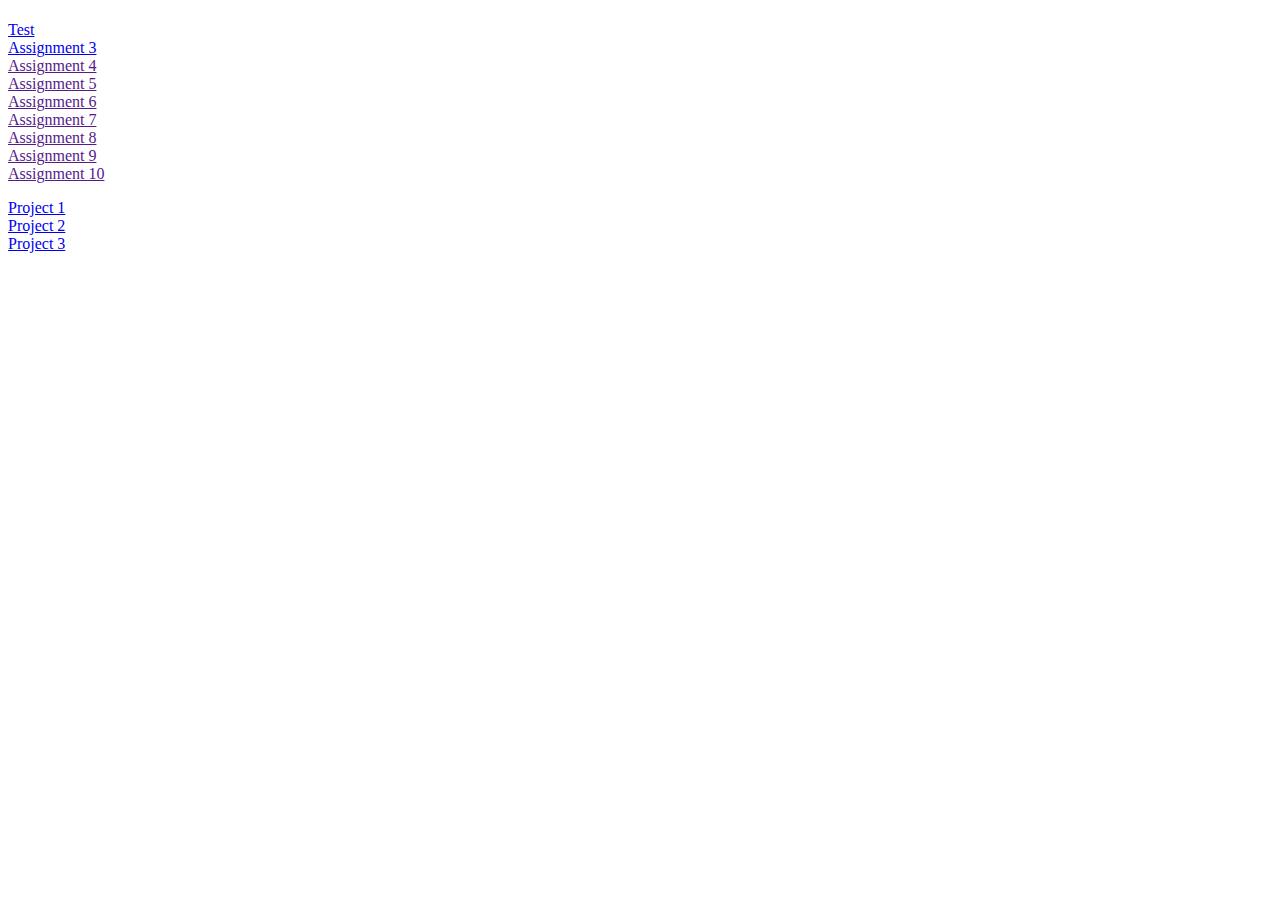
<file: index.html>
<!DOCTYPE html>
<html>
  <head>
    <title>My Web-Dev-HW Index</title>
  </head>

  <body>
    <!-- All of your body content goes between these two <body> tags. -->
    <h1></h1>

    <h2></h2>

    <p>
      <a href="./Test/about.html">Test</a><br />
      <a href="./assignment-3/index.html">Assignment 3</a><br />
      <a href="">Assignment 4</a><br />
      <a href="">Assignment 5</a><br />
      <a href="">Assignment 6</a><br />
      <a href="">Assignment 7</a><br />
      <a href="">Assignment 8</a><br />
      <a href="">Assignment 9</a><br />
      <a href="">Assignment 10</a>
    </p>

    <p>
      <a href="./project-1/index.html">Project 1</a><br />
      <a href="...">Project 2</a><br />
      <a href="...">Project 3</a>
    </p>

  </body>
</html>
</file>
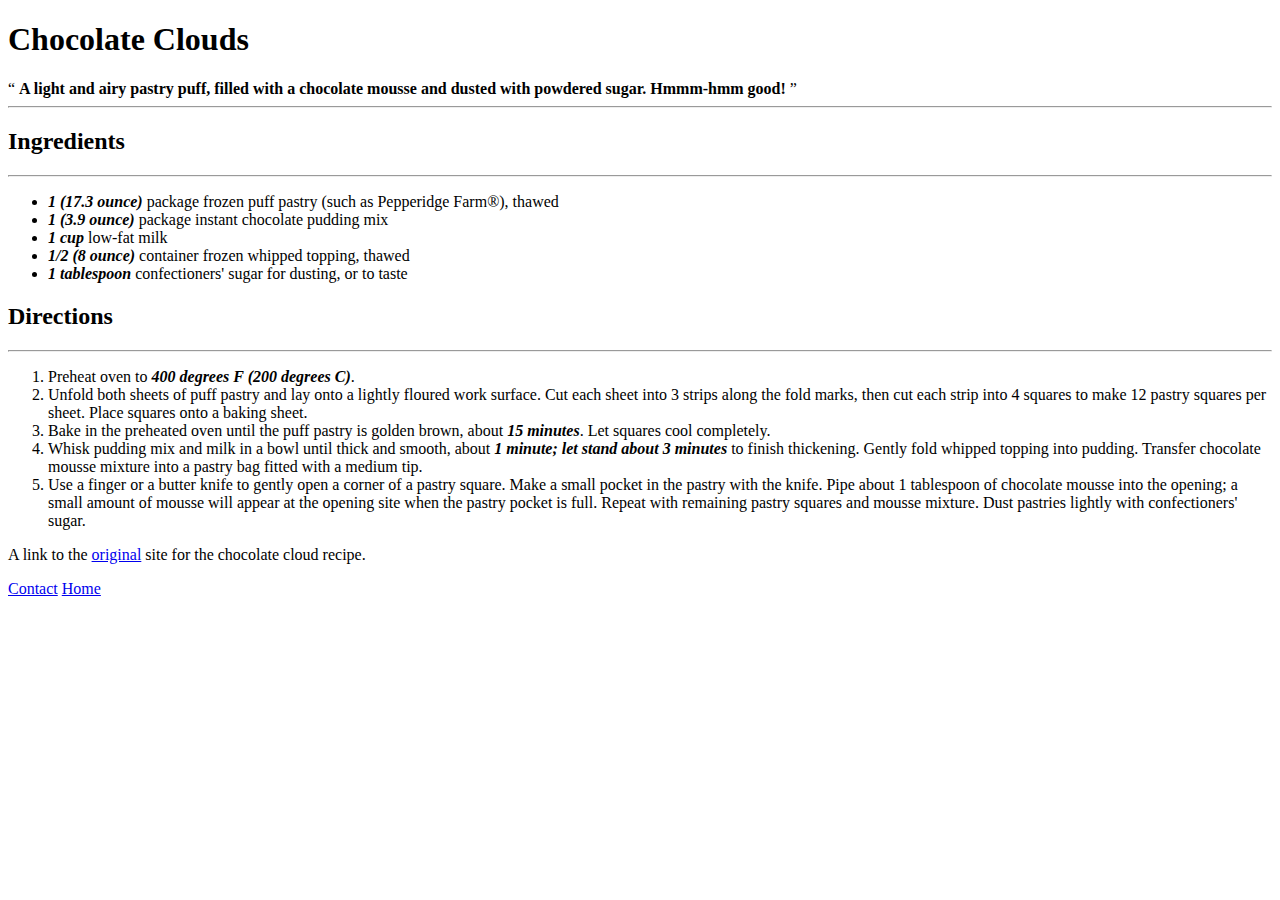
<file: Assignment-3/index.html>
<!DOCTYPE html>
<html>

<head>
  <title>First Markup</title>

  <!--Define the character set used:-->
<meta charset="UTF-8">

<!-- Provide a description of your page: -->
<meta name="description" content="On this site you will learn how to make
a simple, but delicious chocolate pastry dish. This dessert only takes five
ingredients and five steps to make.">

<!-- Provide the author information for the page: -->
<meta name="author" content="Morgan Long">

<!-- Other meta elements -->
<meta name="viewport" content="width=device-width, initial-scale=1.0">
</head>

<body>
<h1>Chocolate Clouds</h1>
<q> <b>A light and airy pastry puff, filled with a chocolate mousse and dusted with
powdered sugar. Hmmm-hmm good! </b> </q>
<hr />

<h2>Ingredients</h2>
<hr />
<ul>
<li><b><i>1 (17.3 ounce)</i></b> package frozen puff pastry (such as Pepperidge Farm®), thawed</li>
<li><b><i>1 (3.9 ounce)</i></b> package instant chocolate pudding mix</li>
<li><b><i>1 cup</i></b> low-fat milk</li>
<li><b><i>1/2 (8 ounce)</i></b> container frozen whipped topping, thawed</li>
<li><b><i>1 tablespoon</i></b> confectioners' sugar for dusting, or to taste</li>
</ul>


<h2>Directions</h2>
<hr />
<ol>
<li>Preheat oven to <b> <i>400 degrees F (200 degrees C)</i></b>.</li>
<li>Unfold both sheets of puff pastry and lay onto a lightly floured work surface. Cut each sheet into 3 strips along the fold marks, then cut each strip into 4 squares to make 12 pastry squares per sheet. Place squares onto a baking sheet.</li>
<li>Bake in the preheated oven until the puff pastry is golden brown, about <b><i>15 minutes</i></b>. Let squares cool completely.</li>
<li>Whisk pudding mix and milk in a bowl until thick and smooth, about <b><i>1 minute; let stand about 3 minutes</i></b> to finish thickening. Gently fold whipped topping into pudding. Transfer chocolate mousse mixture into a pastry bag fitted with a medium tip.</li>
<li>Use a finger or a butter knife to gently open a corner of a pastry square. Make a small pocket in the pastry with the knife. Pipe about 1 tablespoon of chocolate mousse into the opening; a small amount of mousse will appear at the opening site when the pastry pocket is full. Repeat with remaining pastry squares and mousse mixture. Dust pastries lightly with confectioners' sugar.</li>
</ol>

<p> A link to the <a href="https://www.allrecipes.com/recipe/232286/chocolate-clouds/?internalSource=rotd&referringId=17059&referringContentType=Recipe%20Hub"> original</a> site for the chocolate cloud recipe.</p>

<p> <a href="./pages/contact.html">Contact</a>
  <a href="../index.html">Home</a>
</p>


</body>

</html>
</file>
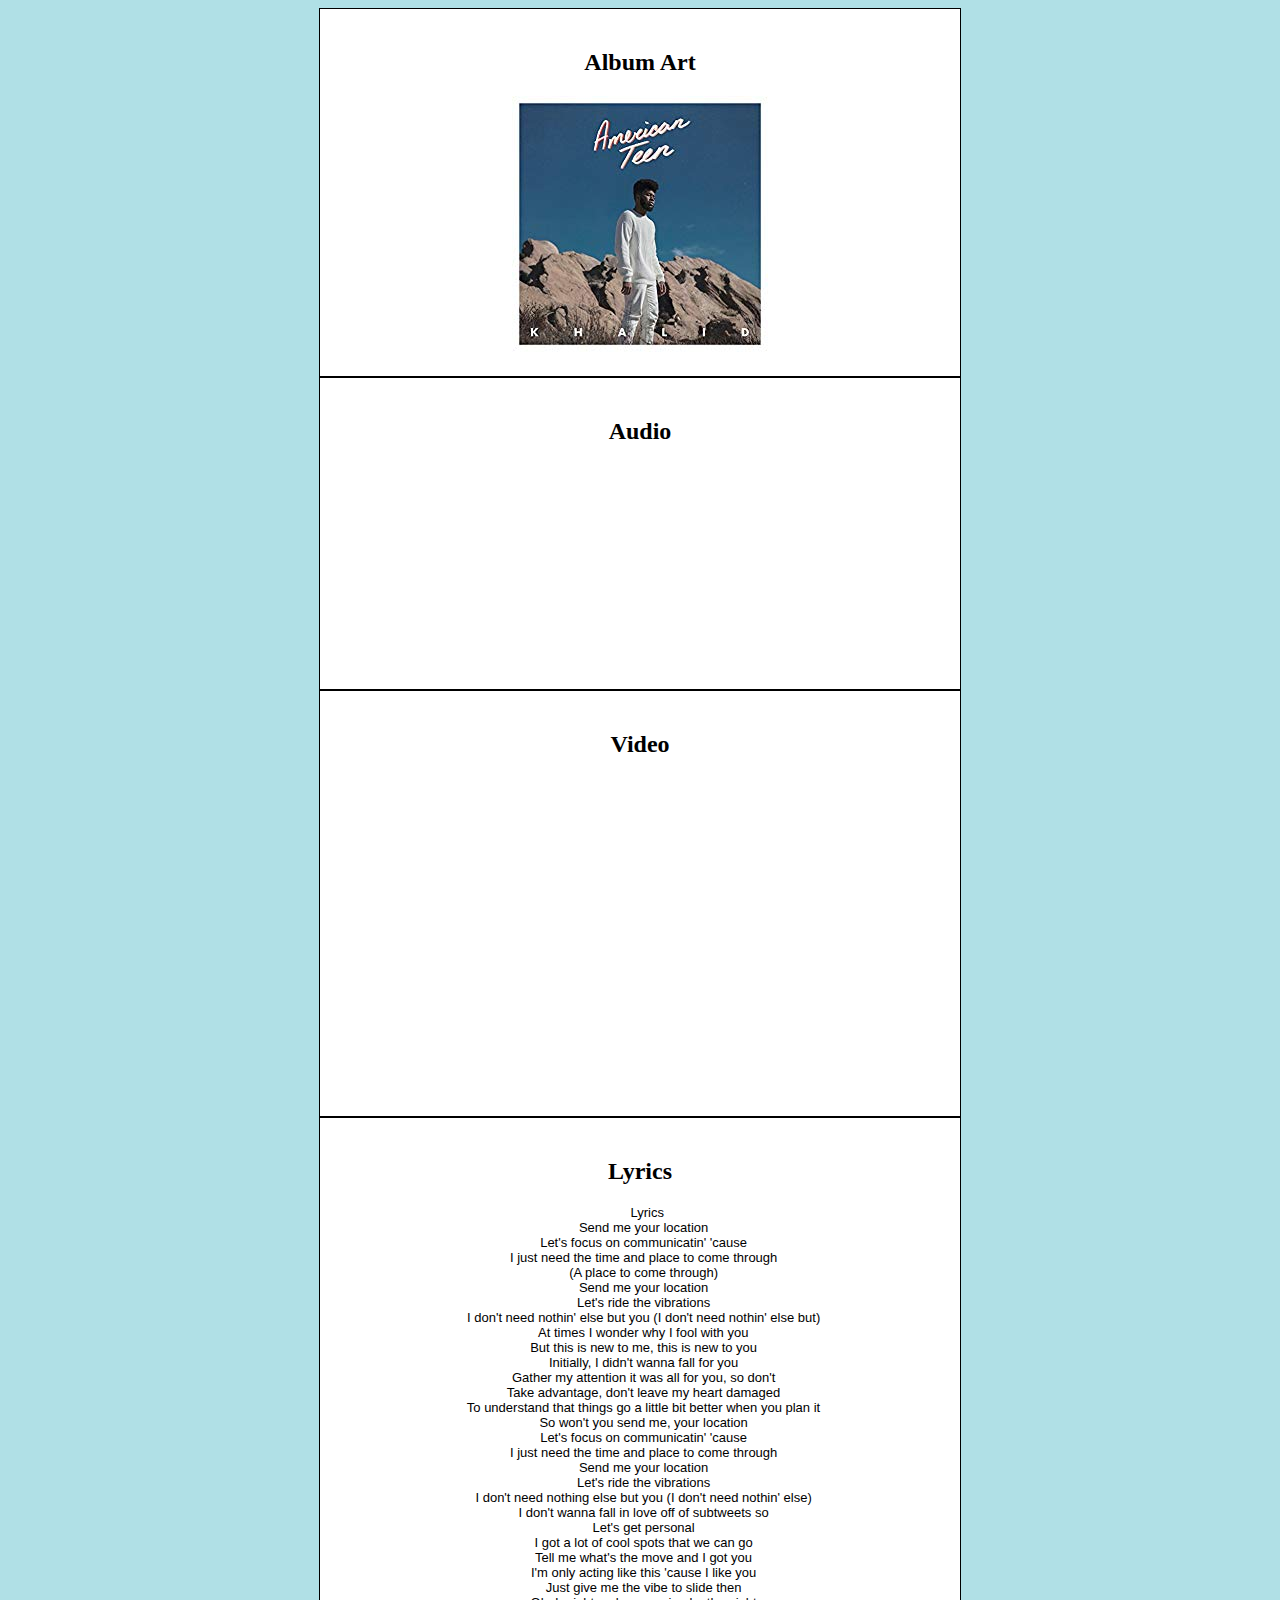
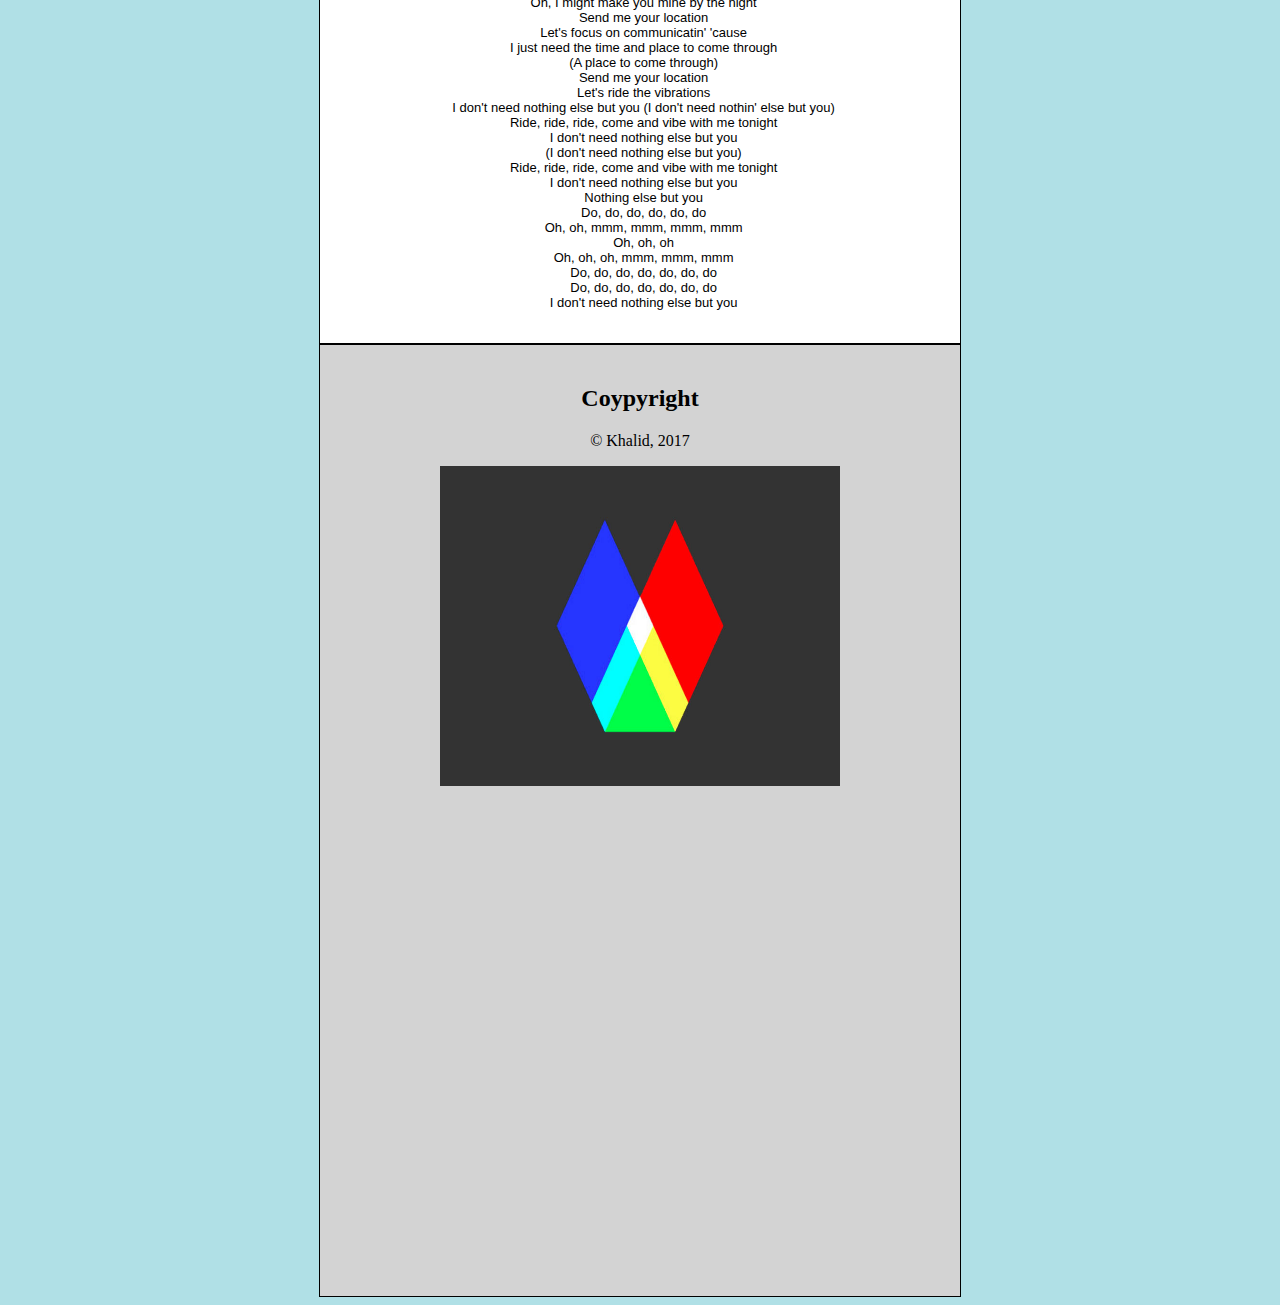
<file: Assignment-4/index.html>
<!DOCTYPE html>
<html>

<head>
  <title>First Multimedia</title>

  <!--Define the character set used:-->
<meta charset="UTF-8">

<!-- Provide a description of your page: -->
<meta name="description" content="This site is showing new skills learned about
managing media.">

<!-- Provide the author information for the page: -->
<meta name="author" content="Morgan Long">

<!-- Other meta elements -->
<meta name="viewport" content="width=device-width, initial-scale=1.0">

<!--Style Element-->
<style>
body {
 background-color: powderblue;
 text-align: center;
}
.container {
 background-color: white;
 width: 600px;
 margin: auto;
 padding: 20px;
 border: 1px solid black;
}
.lyrics p, pre {
 font-size: small;
 font-family: Arial;
}
.contact {
 background-color: lightgray;
}
</style>

</head>

<body>

<!--Art id-->
<div id="art" class="container">
<p><h2>Album Art</h2>
  <img src="Images/album_cover.jpg">

</div>

<!--audio track-->
<div id="audio" class="container">
<p><h2>Audio</h2>
  <iframe
    frameborder="0"
    width="400"
    height="200"
    src="https://drive.google.com/file/d/1um0U73J8uvcMT6YJVEGvIul0YgVui11l/preview">
  </iframe>
</div>

<!--music video-->
<div id="video" class="container">
<p><h2>Video</h2>
<iframe width="560" height="315" src="https://www.youtube.com/embed/by3yRdlQvzs"
 frameborder="0" allow="autoplay; encrypted-media" allowfullscreen></iframe>
</div>

<!--song lyrics-->
<div id="lyrics" class="container lyric">
<p><h2>Lyrics</h2>
  <pre>
    Lyrics
  Send me your location
  Let's focus on communicatin' 'cause
  I just need the time and place to come through
  (A place to come through)
  Send me your location
  Let's ride the vibrations
  I don't need nothin' else but you (I don't need nothin' else but)
  At times I wonder why I fool with you
  But this is new to me, this is new to you
  Initially, I didn't wanna fall for you
  Gather my attention it was all for you, so don't
  Take advantage, don't leave my heart damaged
  To understand that things go a little bit better when you plan it
  So won't you send me, your location
  Let's focus on communicatin' 'cause
  I just need the time and place to come through
  Send me your location
  Let's ride the vibrations
  I don't need nothing else but you (I don't need nothin' else)
  I don't wanna fall in love off of subtweets so
  Let's get personal
  I got a lot of cool spots that we can go
  Tell me what's the move and I got you
  I'm only acting like this 'cause I like you
  Just give me the vibe to slide then
  Oh, I might make you mine by the night
  Send me your location
  Let's focus on communicatin' 'cause
  I just need the time and place to come through
  (A place to come through)
  Send me your location
  Let's ride the vibrations
  I don't need nothing else but you (I don't need nothin' else but you)
  Ride, ride, ride, come and vibe with me tonight
  I don't need nothing else but you
  (I don't need nothing else but you)
  Ride, ride, ride, come and vibe with me tonight
  I don't need nothing else but you
  Nothing else but you
  Do, do, do, do, do, do
  Oh, oh, mmm, mmm, mmm, mmm
  Oh, oh, oh
  Oh, oh, oh, mmm, mmm, mmm
  Do, do, do, do, do, do, do
  Do, do, do, do, do, do, do
  I don't need nothing else but you
</pre>
</div>

<!--copyright-->
<div id="copyright" class="container contact">
<p><h2>Coypyright</h2>
&copy; Khalid, 2017</p>
<img src="Media/mart-logo-poster.jpg" alt="mart logo" title="logo" width="400" height="320" />

<!--There wasn't enough space on the web page for this part
<video poster="Media/mart-logo-animated.mp4" width="400" height="320" preload controls/>
<source src="Media/mart-logo-animated.mp4" type="video/mp4";>

<video poster="Media/mart-logo-animated.webm" width="400" height="320" preload controls/>
<source src="Media/mart-logo-animated.webm" type="video/webm";>-->

<p>
<iframe src="https://www.google.com/maps/embed?pb=!1m18!1m12!1m3!1d2728.189375943796!2d-113.9880634!3d46.8596455!2m3!1f0!2f0!3f0!3m2!1i1024!2i768!4f13.1!3m3!1m2!1s0x535dcdcb574feb53%3A0x7a87c66d075b793e!2sEmma+B.+Lommasson+Center%2C+32+Campus+Dr%2C+Missoula%2C+MT+59812!5e0!3m2!1sen!2sus!4v1540779623172"
 width="600" height="450" frameborder="0" style="border:0" allowfullscreen></iframe>
</div>

</body>
</file>
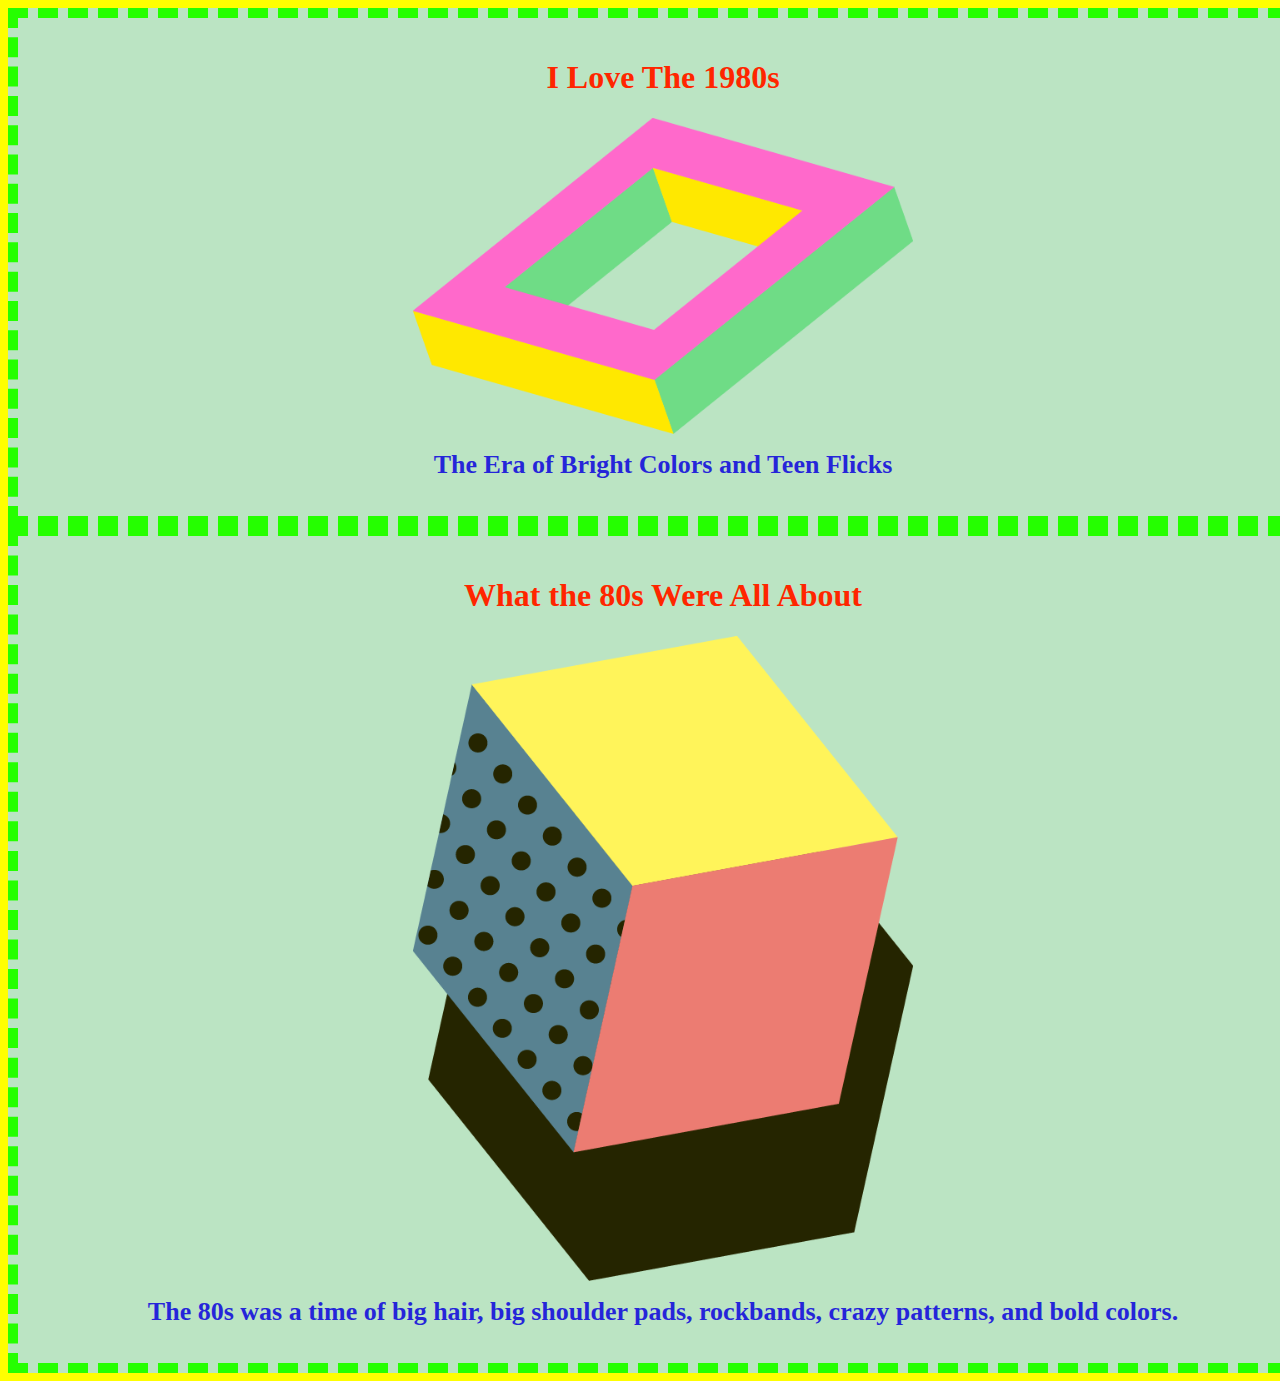
<file: Assignment-5/index.html>
<!DOCTYPE html>
<html>

<head>
  <title>I Love The 80s</title>

  <!--Define the character set used:-->
<meta charset="UTF-8">

<!-- Provide a description of your page: -->
<meta name="description" content="This site is showing the love of
the 1980s.">

<!-- Provide the author information for the page: -->
<meta name="author" content="Morgan Long">

<!-- Other meta elements -->
<meta name="viewport" content="width=device-width, initial-scale=1.0">

<!--link to my stylesheet-->
<link rel="stylesheet" type="text/css" href="./css/style.css">


  </head>

  <body>
<!-- Div for picture and text -->
    <div id="I Love the 80's" class="container">
    <p><h1>I Love The 1980s</h1>
      <img src="Images/1980s-03.png">
      <p><b>The Era of Bright Colors and Teen Flicks</b></p>
</div>
<!-- Div for picture and text -->
<div id="description of the 80s" class="container">
<p><h1>What the 80s Were All About</h1>
  <img src="Images/1980s-05.png">
  <p><b>The 80s was a time of big hair, big shoulder pads, rockbands, crazy
    patterns, and bold colors.
  </b></p>

  </div>
  </body>
</file>
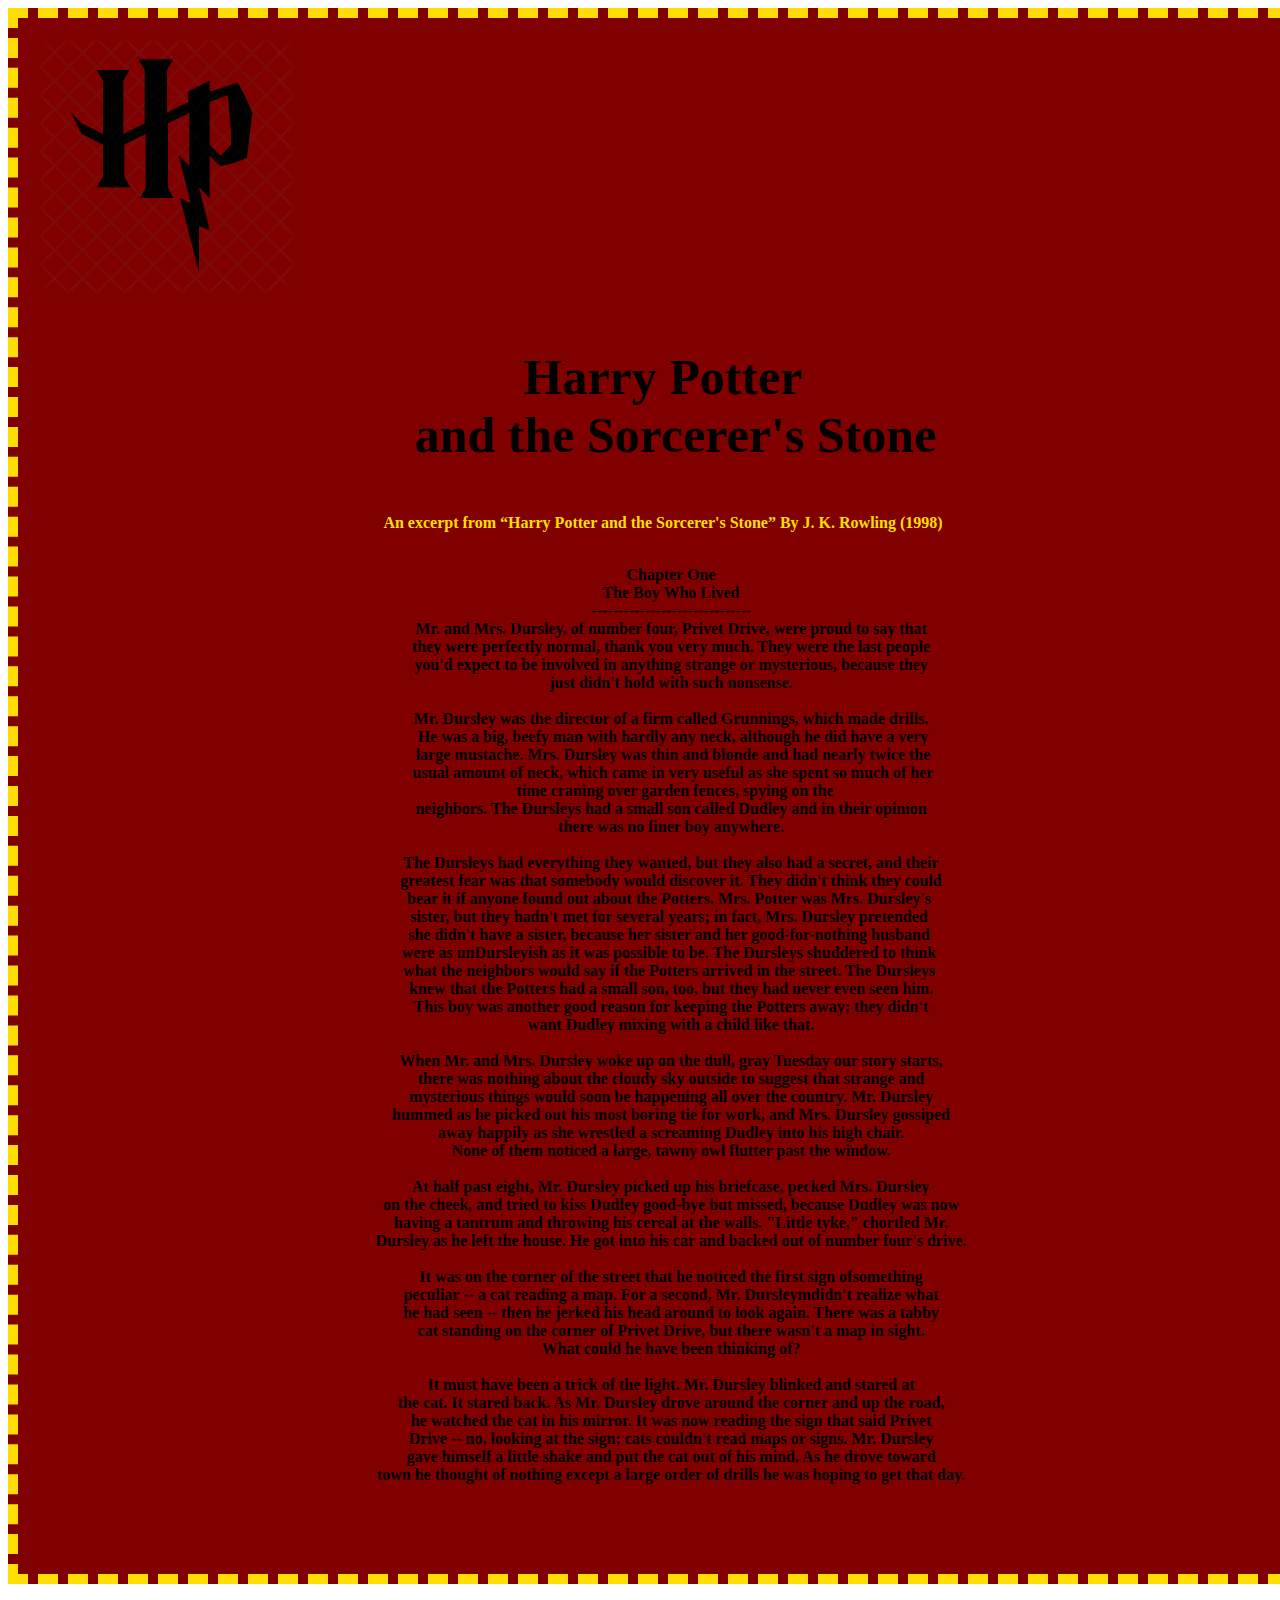
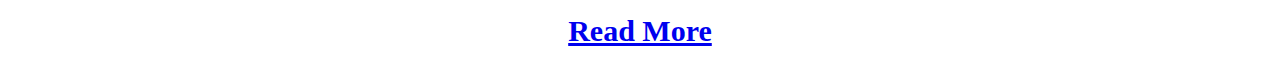
<file: Assignment-6/index.html>
<!DOCTYPE html>
<html>

<head>
  <title>Harry Potter Prompt</title>

  <!--Define the character set used:-->
<meta charset="UTF-8">

<!-- Provide a description of your page: -->
<meta name="Harry Potter Prompt" content="This site is showing
new typography skills using a writing prompt from Harry Potter.">

<!-- Provide the author information for the page: -->
<meta name="author" content="Morgan Long">

<!-- Other meta elements -->
<meta name="viewport" content="width=device-width, initial-scale=1.0">

<!--link to my stylesheet-->
<link rel="stylesheet" type="text/css" href="./css/style.css">

<!--link to my fonts-->
<link rel="stylesheet" type="text/css" href="./css/fonts.css">

 </head>


   <body>
 <!-- Div for picture and text -->
     <div id="title" class="container">
 <img src="Images/hp1.png">
<p><h1>
<pre>Harry Potter
  and the Sorcerer's Stone</pre></h1>
          <p><b>An excerpt from “Harry Potter and the Sorcerer's Stone”
          By J. K. Rowling (1998)</b></p>


  <p>
    <pre><b>
    Chapter One
    The Boy Who Lived
    ------------------------------
    Mr. and Mrs. Dursley, of number four, Privet Drive, were proud to say that
    they were perfectly normal, thank you very much. They were the last people
    you'd expect to be involved in anything strange or mysterious, because they
    just didn't hold with such nonsense.

    Mr. Dursley was the director of a firm called Grunnings, which made drills.
     He was a big, beefy man with hardly any neck, although he did have a very
     large mustache. Mrs. Dursley was thin and blonde and had nearly twice the
     usual amount of neck, which came in very useful as she spent so much of her
      time craning over garden fences, spying on the
    neighbors. The Dursleys had a small son called Dudley and in their opinion
    there was no finer boy anywhere.

    The Dursleys had everything they wanted, but they also had a secret, and their
    greatest fear was that somebody would discover it. They didn't think they could
   bear it if anyone found out about the Potters. Mrs. Potter was Mrs. Dursley's
   sister, but they hadn't met for several years; in fact, Mrs. Dursley pretended
   she didn't have a sister, because her sister and her good-for-nothing husband
   were as unDursleyish as it was possible to be. The Dursleys shuddered to think
   what the neighbors would say if the Potters arrived in the street. The Dursleys
    knew that the Potters had a small son, too, but they had never even seen him.
    This boy was another good reason for keeping the Potters away; they didn't
    want Dudley mixing with a child like that.

    When Mr. and Mrs. Dursley woke up on the dull, gray Tuesday our story starts,
    there was nothing about the cloudy sky outside to suggest that strange and
    mysterious things would soon be happening all over the country. Mr. Dursley
    hummed as he picked out his most boring tie for work, and Mrs. Dursley gossiped
    away happily as she wrestled a screaming Dudley into his high chair.
    None of them noticed a large, tawny owl flutter past the window.

    At half past eight, Mr. Dursley picked up his briefcase, pecked Mrs. Dursley
    on the cheek, and tried to kiss Dudley good-bye but missed, because Dudley was now
    having a tantrum and throwing his cereal at the walls. "Little tyke," chortled Mr.
    Dursley as he left the house. He got into his car and backed out of number four's drive.

    It was on the corner of the street that he noticed the first sign ofsomething
    peculiar -- a cat reading a map. For a second, Mr. Dursleymdidn't realize what
    he had seen -- then he jerked his head around to look again. There was a tabby
    cat standing on the corner of Privet Drive, but there wasn't a map in sight.
    What could he have been thinking of?

    It must have been a trick of the light. Mr. Dursley blinked and stared at
    the cat. It stared back. As Mr. Dursley drove around the corner and up the road,
    he watched the cat in his mirror. It was now reading the sign that said Privet
    Drive -- no, looking at the sign; cats couldn't read maps or signs. Mr. Dursley
    gave himself a little shake and put the cat out of his mind. As he drove toward
    town he thought of nothing except a large order of drills he was hoping to get that day.
</<p>
</<pre> </<b>

</div>
<!--link information-->
<div id="link" class="element-1">
<p><a href="http://www2.sdfi.edu.cn/netclass/jiaoan/englit/download/Harry%20Potter%20and%20the%20Sorcerer's%20Stone.pdf">Read More</a></p>
</div>
   </body>
</file>
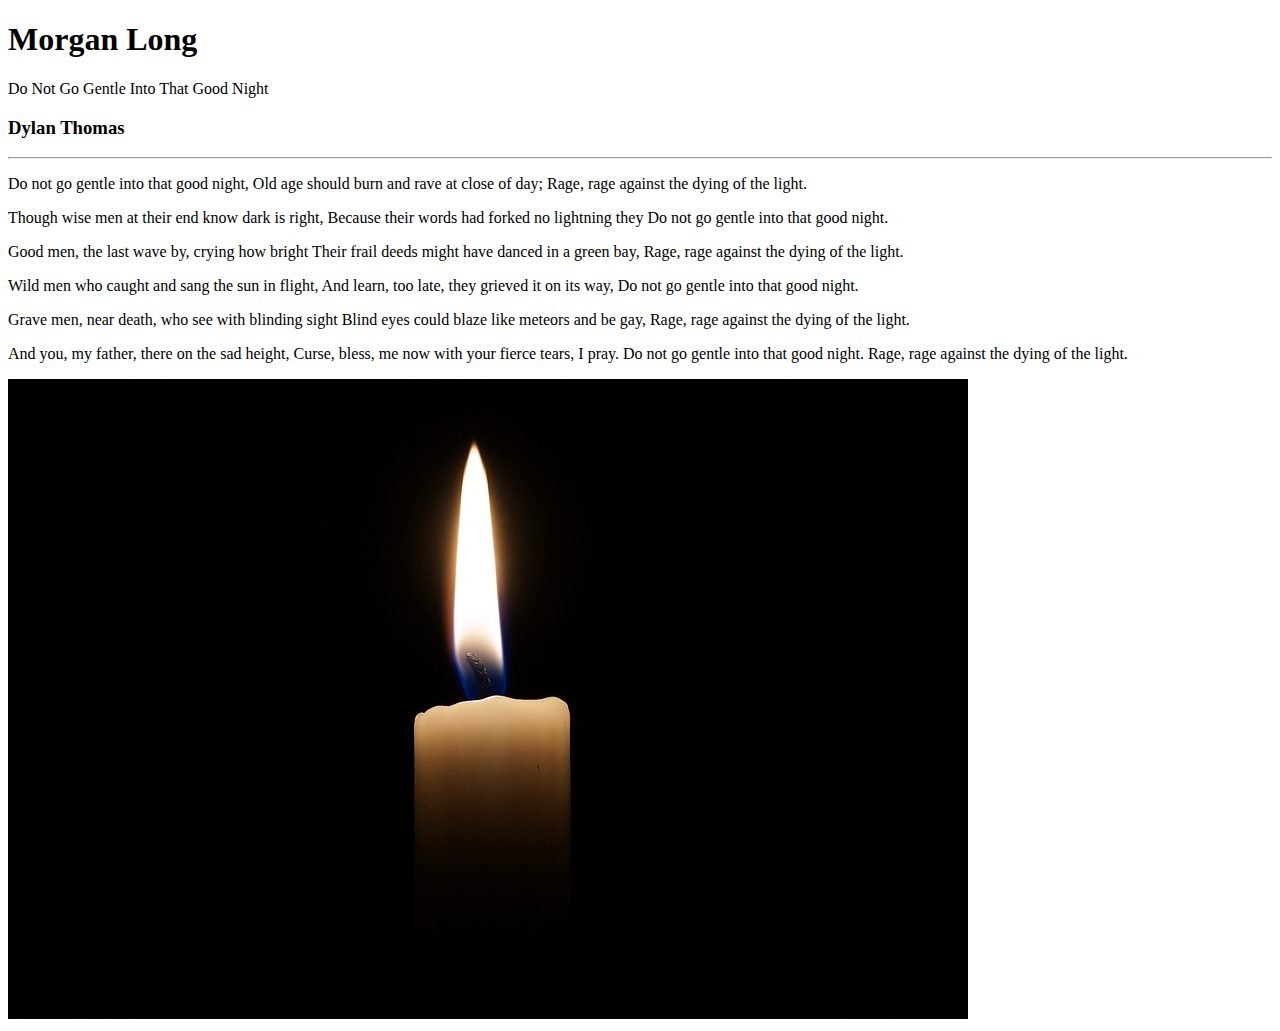
<file: Project-1/index.html>
<!DOCTYPE html>
<html>
  <head>
    <title>My First Live Site</title>
  </head>

<body>
<h1>Morgan Long</h1>
<hs>Do Not Go Gentle Into That Good Night</h2>
<h3>Dylan Thomas</h3>
<hr />

<p>
  Do not go gentle into that good night,
  Old age should burn and rave at close of day;
  Rage, rage against the dying of the light.
</p>

<p>
  Though wise men at their end know dark is right,
  Because their words had forked no lightning they
  Do not go gentle into that good night.
</p>

<p>
  Good men, the last wave by, crying how bright
  Their frail deeds might have danced in a green bay,
  Rage, rage against the dying of the light.
</p>

<p>
  Wild men who caught and sang the sun in flight,
  And learn, too late, they grieved it on its way,
  Do not go gentle into that good night.
</p>

<p>
  Grave men, near death, who see with blinding sight
  Blind eyes could blaze like meteors and be gay,
  Rage, rage against the dying of the light.
</p>

<p>
  And you, my father, there on the sad height,
  Curse, bless, me now with your fierce tears, I pray.
  Do not go gentle into that good night.
  Rage, rage against the dying of the light.
</p>

<img src="./Images/candle.jpg"/>

</body>

  </html>
</file>
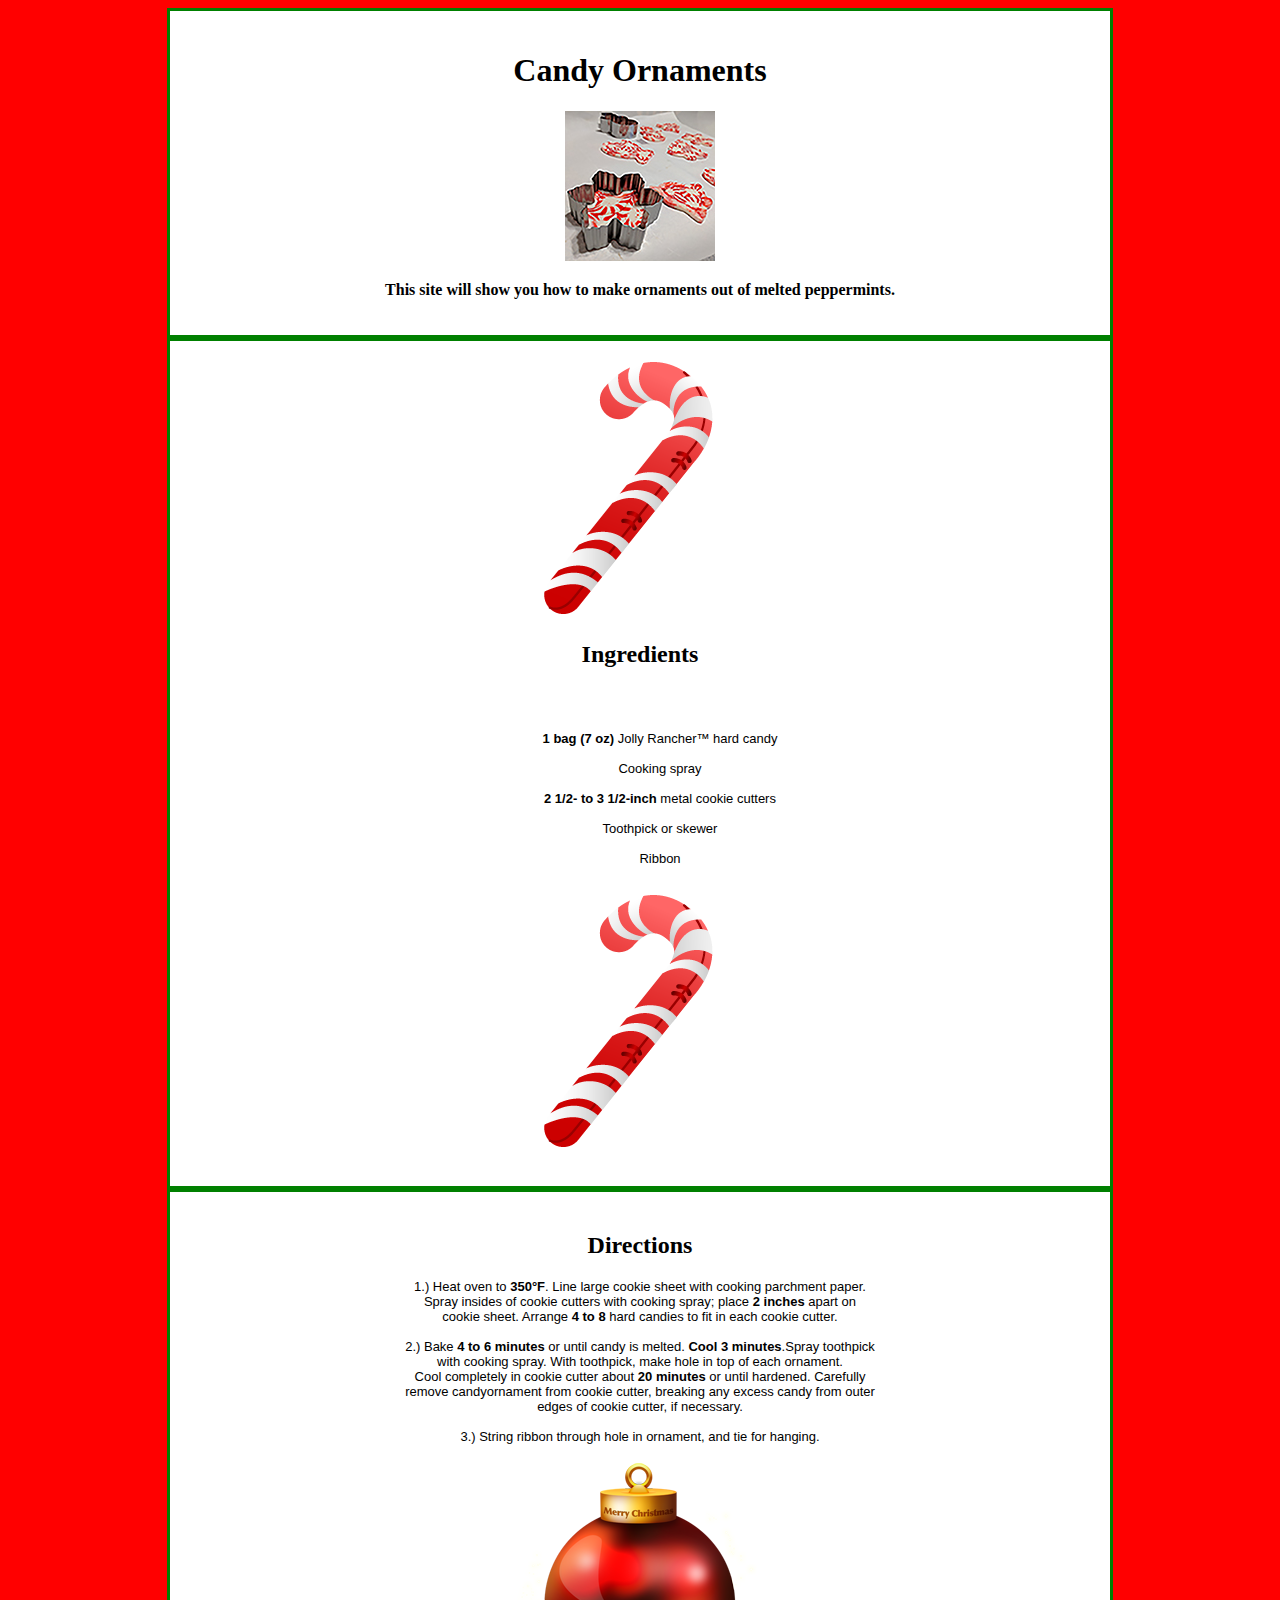
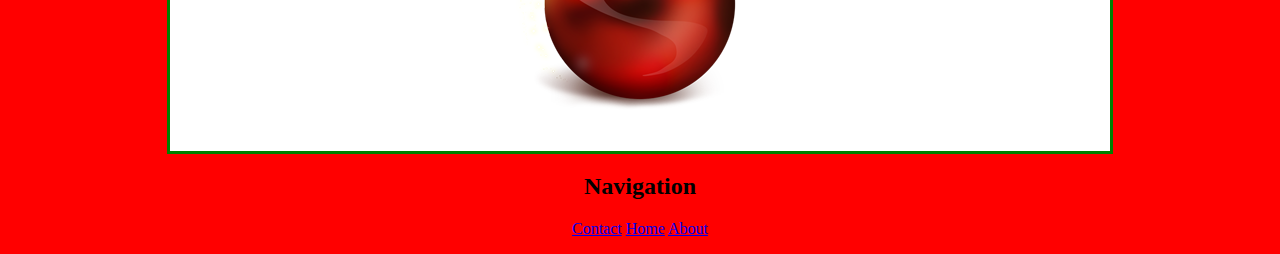
<file: Project-2/index.html>
<!DOCTYPE html>
<html>

<head>
  <title>Candy Ornaments</title>

  <!--Define the character set used:-->
<meta charset="UTF-8">

<!-- Provide a description of your page: -->
<meta name="description" content="This site is showing how to make
candy ornaments.">

<!-- Provide the author information for the page: -->
<meta name="author" content="Morgan Long">

<!-- Other meta elements -->
<meta name="viewport" content="width=device-width, initial-scale=1.0">

<style>
  body {
   background-color: red;
   text-align: center;
  }
  .container {
   background-color: white;
   width: 900px;
   margin: auto;
   padding: 20px;
   border: 3px solid green;
  }
  .about p, pre {
   font-size: small;
   font-family: arial;
  }
  .contact {
   background-color: lightgray;
  }
  </style>

</head>


<body>

  <!--Description id-->
  <div id="Description" class="container">
  <p><h1>Candy Ornaments</h1>
    <img src="Images/cookie.jpg">
    <p><b>This site will show you how to make ornaments out of melted peppermints.
    </b></p>

    </div>

    <!--Ingredients-->
    <div id="Ingredients" class="container lyric">
<img src="Images/candy.png">
    <p><h2>Ingredients</h2>
      <pre>
        <ol>
<b>1 bag (7 oz)</b> Jolly Rancher™ hard candy

Cooking spray

<b>2 1/2- to 3 1/2-inch</b> metal cookie cutters

Toothpick or skewer

Ribbon
</ol>
<img src="Images/candy.png">
</pre>
</div>

<!--Directions-->
<div id="Directions" class="container lyric">
<p><h2>Directions</h2>
  <pre>
1.) Heat oven to <b>350°F</b>. Line large cookie sheet with cooking parchment paper.
Spray insides of cookie cutters with cooking spray; place <b>2 inches</b> apart on
cookie sheet. Arrange <b>4 to 8</b> hard candies to fit in each cookie cutter.

2.) Bake <b>4 to 6 minutes</b> or until candy is melted. <b>Cool 3 minutes</b>.Spray toothpick
with cooking spray. With toothpick, make hole in top of each ornament.
Cool completely in cookie cutter about <b>20 minutes</b> or until hardened. Carefully
remove candyornament from cookie cutter, breaking any excess candy from outer
edges of cookie cutter, if necessary.

3.) String ribbon through hole in ornament, and tie for hanging.

<img src="Images/ornament.png">
</pre>
</div>

<h2>Navigation</h2>
  <p> <a href="./Pages/contact.html">Contact</a>
    <a href="../index.html">Home</a>
    <a href="./Pages/about.html">About</a>
  </p>
</body>

</html>
</file>
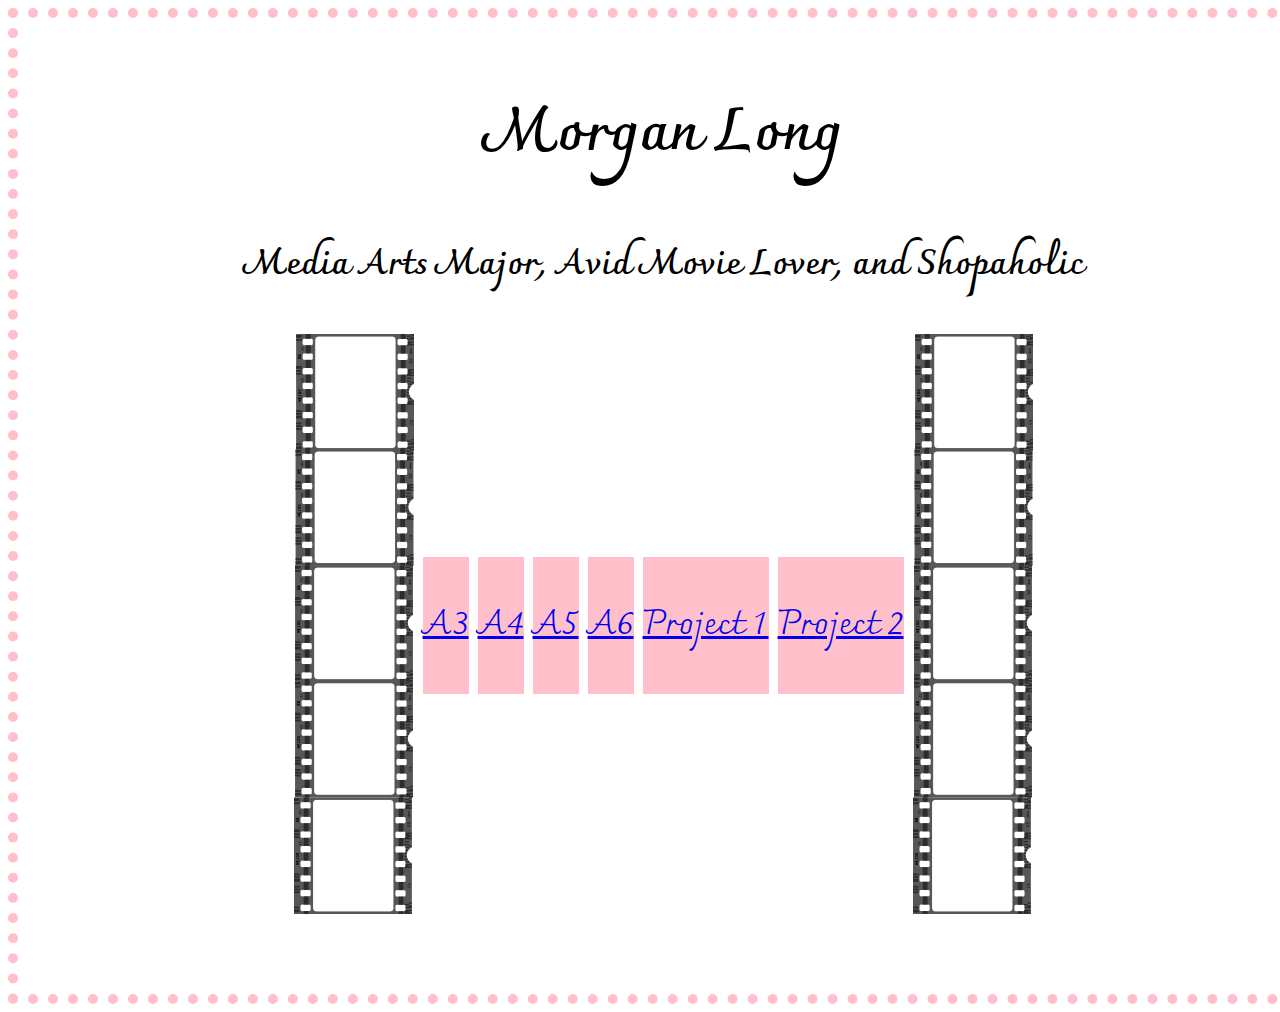
<file: Project-3/index.html>
<!DOCTYPE html>
<html>

<head>
  <title>Landing Page</title>

  <!--Define the character set used:-->
<meta charset="UTF-8">

<!-- Provide a description of your page: -->
<meta name="Landing Page" content="This site is an example of a Landing
page and it show cases all of my past assignments.">

<!-- Provide the author information for the page: -->
<meta name="author" content="Morgan Long">

<!-- Other meta elements -->
<meta name="viewport" content="width=device-width, initial-scale=1.0">

<!--link to my stylesheet-->
<link rel="stylesheet" type="text/css" href="./css/style.css">

<!--likn to my font-->
<link href="https://fonts.googleapis.com/css?family=Charmonman" rel="stylesheet">

  <!--font family embed-->
<style>

  * {
    font-family: 'Charmonman', cursive;
  }
  </style>


 </head>


 <body>
 <!-- Div for title and main container -->
   <div id="title" class="parent-container">
     <p><h1>Morgan Long</h1>

<!--Div for description-->
  <div id="description" class="description-container">
      <p><b> Media Arts Major, Avid Movie Lover,
      and Shopaholic</b></p>
      <img src="Images/film3.png">

<!-- Div for the list of links-->
   <div class="menu-item display-inline-block">
    <p><a href="https://morganlong26.github.io/web-dev-hw/Assignment-3/">A3</a></p>
  </div>
    <div class="menu-item display-inline-block">
      <p><a href="https://morganlong26.github.io/web-dev-hw/Assignment-4/">A4</a></p>
     </div>
     <div class="menu-item display-inline-block">
        <p><a href="https://morganlong26.github.io/web-dev-hw/Assignment-5/">A5</a></p>
    </div>
     <div class="menu-item display-inline-block">
      <p><a href="https://morganlong26.github.io/web-dev-hw/Assignment-6/">A6</a></p>
     </div>
     <div class="menu-item display-inline-block">
      <p><a href="https://morganlong26.github.io/web-dev-hw/Project-1/">Project 1</a></p>
     </div>
     <div class="menu-item display-inline-block">
      <p><a href="https://morganlong26.github.io/web-dev-hw/Project-2/">Project 2</a></p>
     </div>
     <!--Image of film strip-->
       <img src="Images/film3.png">

       </body>
</file>
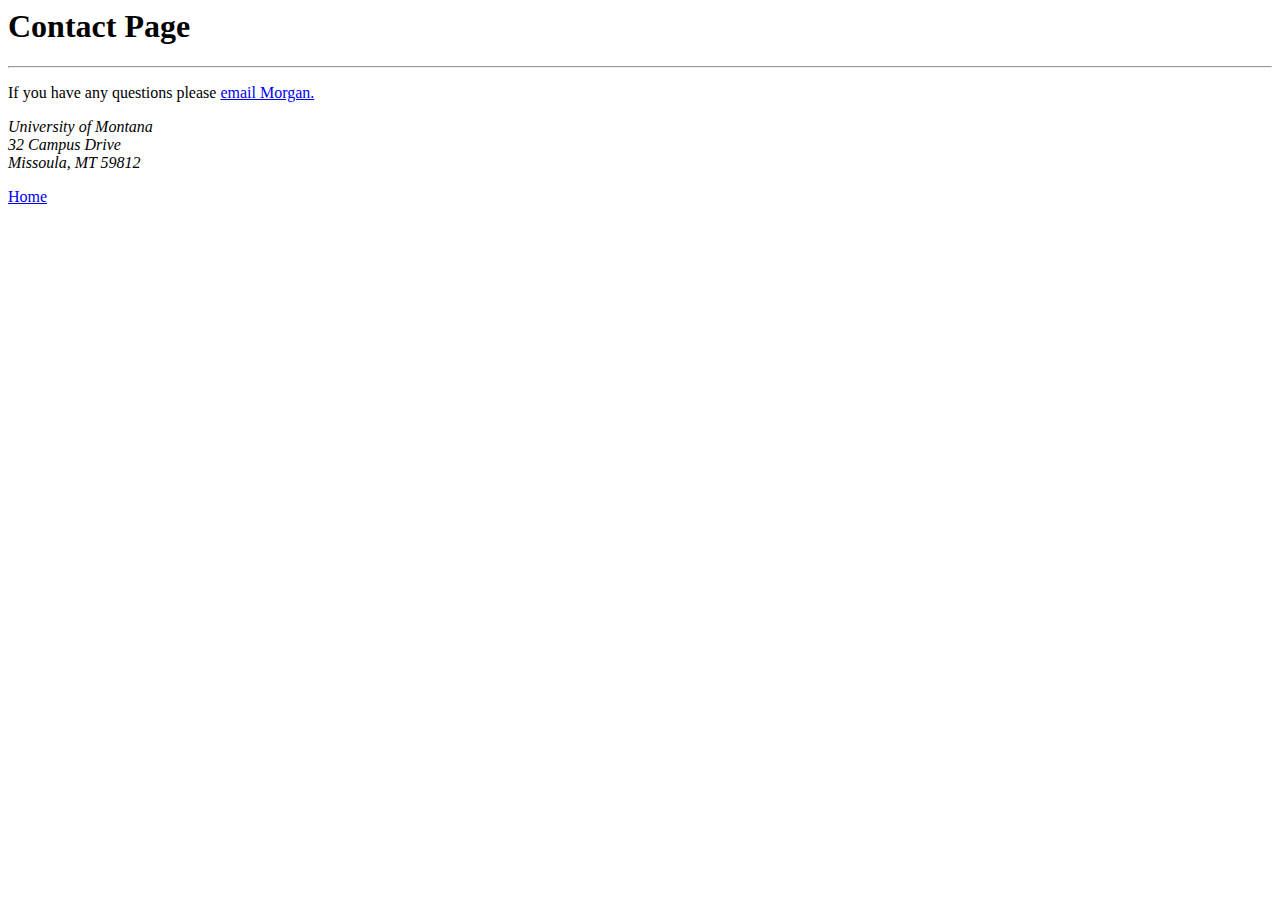
<file: Assignment-3/pages/contact.html>
<!DOCTYPE>
<html>
<head>
<title>Contact</title>

<!-- Define the character set used: -->
<meta charset="UTF-8">

<!-- Provide a description of your page: -->
<meta name="description" content="Contact Page">

<!-- Provide the author information for the page: -->
<meta name="author" content="Your Morgan">

<!-- Other meta elements -->
<meta name="viewport" content="width=device-width, initial-scale=1.0">

</head>

<body>
<h1>Contact Page</h1>
<hr />

<p> If you have any questions please <a href= "ml103858@umconnect.umt.edu">email Morgan.</a>
<address>
University of Montana<br/>
32 Campus Drive<br/>
Missoula, MT 59812<br/>
</address>
</p>

<p>
  <a href="../index.html">Home</a>
</p>


</body>

</html>
</file>
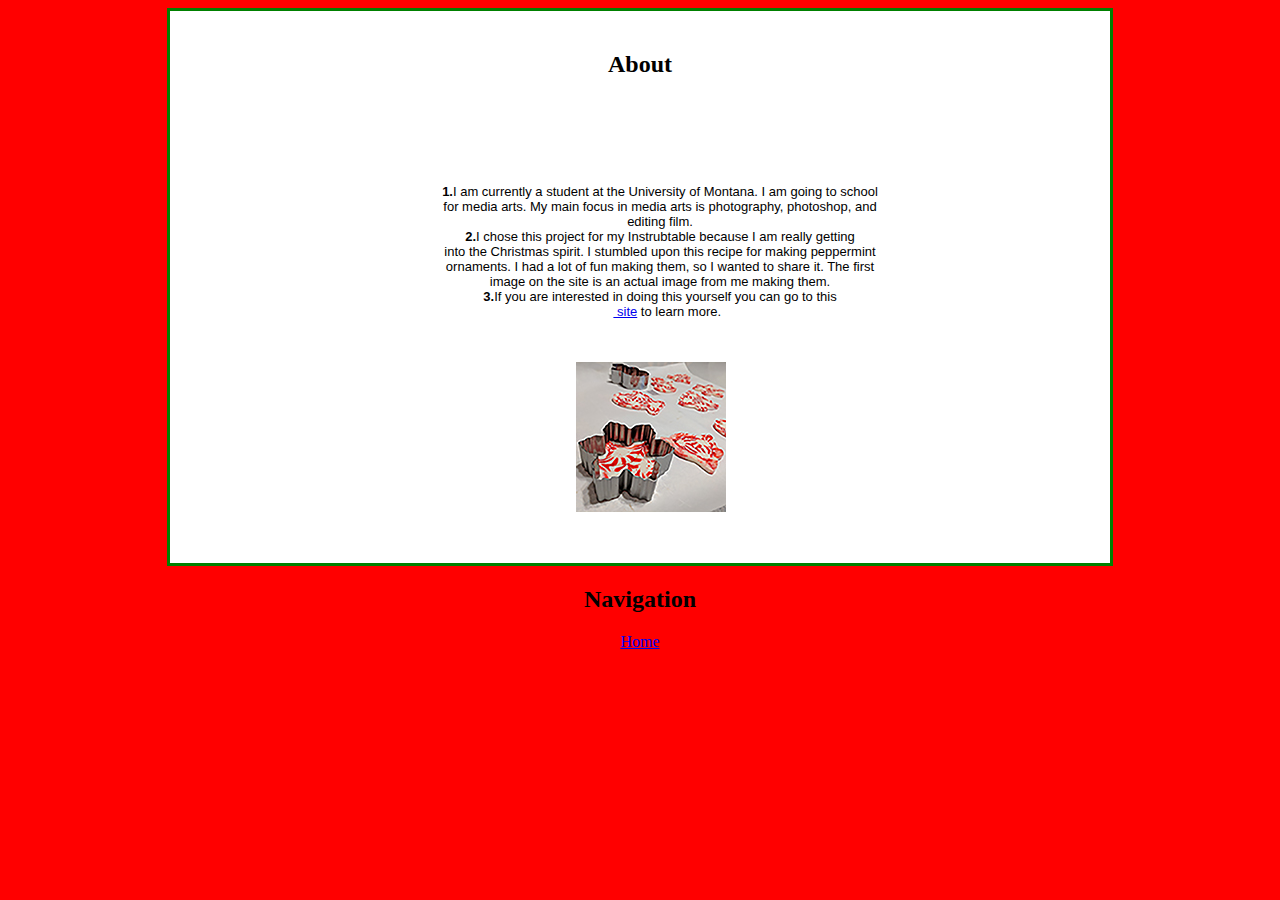
<file: Project-2/Pages/about.html>
<!DOCTYPE html>
<html>

<head>
  <title>About</title>

  <!--Define the character set used:-->
<meta charset="UTF-8">

<!-- Provide a description of your page: -->
<meta name="description" content="This page is about me and why I chose
this for my instructable.">

<!-- Provide the author information for the page: -->
<meta name="author" content="Morgan Long">

<!-- Other meta elements -->
<meta name="viewport" content="width=device-width, initial-scale=1.0">

<style>
  body {
   background-color: red;
   text-align: center;
  }
  .container {
   background-color: white;
   width: 900px;
   margin: auto;
   padding: 20px;
   border: 3px solid green;
  }
  .about p, pre {
   font-size: small;
   font-family: arial;
  }
  .contact {
   background-color: lightgray;
  }
  </style>
</head>


<body>

    <!--About id-->
    <div id="About" class="container">
    <p><h2>About</h2> <pre> <p>
    <ol>
<b>1.</b>I am currently a student at the University of Montana. I am going to school
for media arts. My main focus in media arts is photography, photoshop, and
editing film.
<b>2.</b>I chose this project for my Instrubtable because I am really getting
into the Christmas spirit. I stumbled upon this recipe for making peppermint
ornaments. I had a lot of fun making them, so I wanted to share it. The first
image on the site is an actual image from me making them.
<b>3.</b>If you are interested in doing this yourself you can go to this
    <a href= "https://www.tablespoon.com/recipes/easy-candy-christmas-ornaments/30ae11c5-39cf-401b-8f22-442340ac932f"> site</a> to learn more.
      </ol>
      <img src="../Images/cookie.jpg">
      </pre>

  </div>

<h2>Navigation</h2>
<p>
    <a href="../index.html">Home</a>
  </p>


</body>

</html>
</file>
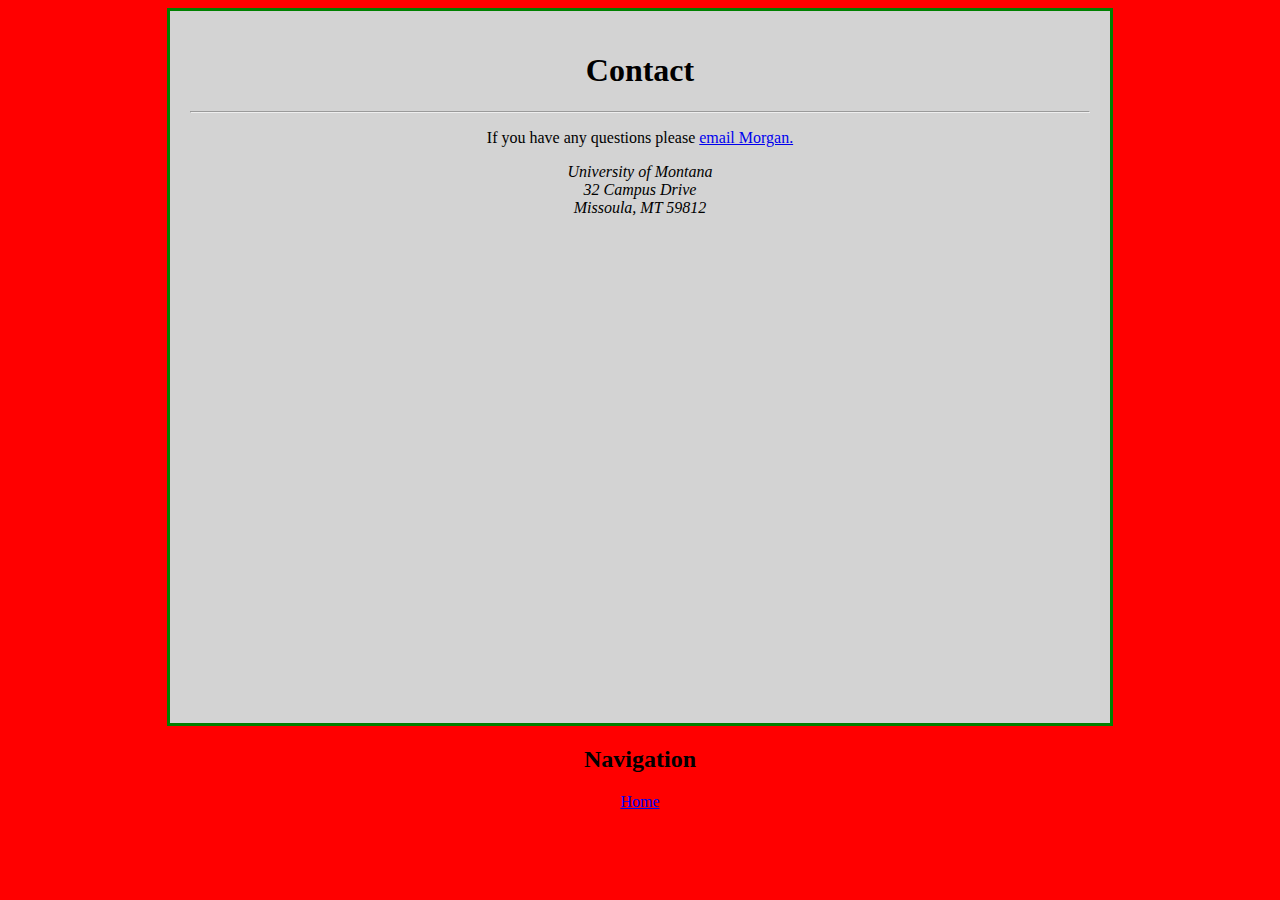
<file: Project-2/Pages/contact.html>
<!DOCTYPE html>
<html>

<head>
  <title>Contact</title>

  <!--Define the character set used:-->
<meta charset="UTF-8">

<!-- Provide a description of your page: -->
<meta name="Contact" content="This page gives all the information
for someone to be able to contact me.">

<!-- Provide the author information for the page: -->
<meta name="author" content="Morgan Long">

<!-- Other meta elements -->
<meta name="viewport" content="width=device-width, initial-scale=1.0">

<style>
  body {
   background-color: red;
   text-align: center;
  }
  .container {
   background-color: white;
   width: 900px;
   margin: auto;
   padding: 20px;
   border: 3px solid green;
  }
  .about p, pre {
   font-size: small;
   font-family: arial;
  }
  .contact {
   background-color: lightgray;
  }
  </style>

</head>


<body>
  <div id="Contact" class="container contact">
  <p><h1>Contact</h1>
  <hr />

  <p> If you have any questions please <a href= "ml103858@umconnect.umt.edu">email Morgan.</a>
  <address>
  University of Montana<br/>
  32 Campus Drive<br/>
  Missoula, MT 59812<br/>
  </address>


<p>
  <iframe src="https://www.google.com/maps/embed?pb=!1m18!1m12!1m3!1d2728.189375943796!2d-113.9880634!3d46.8596455!2m3!1f0!2f0!3f0!3m2!1i1024!2i768!4f13.1!3m3!1m2!1s0x535dcdcb574feb53%3A0x7a87c66d075b793e!2sEmma+B.+Lommasson+Center%2C+32+Campus+Dr%2C+Missoula%2C+MT+59812!5e0!3m2!1sen!2sus!4v1540779623172"
   width="600" height="450" frameborder="0" style="border:0" allowfullscreen></iframe>
  </div>
<h2>Navigation</h2>
<p>
    <a href="../index.html">Home</a>
  </p>

</body>

</html>
</file>
<file: Assignment-5/css/style.css>
/*Direct Chaining*/
body{
  background-color: yellow;
  font-family: 'inherit', serif,

}

h1 {
/*Color Text*/
   color: rgb(255, 0, 0);;
   text-align: center !important;
}

p {
  /*Color Text*/
   color: white
   font-size: 30px;
   /* Set Position */
   text-align: center !important;
}

b {
  /*Color Text*/
   color: rgb(0, 0, 255);;
   font-weight: 700;
   /* Set position */
   text-align: center !important;
   font-size: 26px
}

.container{
   background-color: powderblue;
   width: 1250px;
   margin: auto;
   padding: 20px;
   border: 10px dashed rgb(0, 255, 0);


  }
  img {
      display: block;
      margin-left: auto;
      margin-right: auto;
/* Set Size */
      width: 40%;
  }
/*set opacity*/
div{
  opacity: .85;
}
}
</file>
<file: Assignment-6/css/style.css>
.container{
   background-color: rgb(128,0,0);
   width: 1250px;
   margin: auto;
   padding: 20px;
   border: 10px dashed rgb(255,223,0);
   font-family:'Caveat',cursive;
 }
 h1 {
 /*Color Text*/
    color: black;
    text-align: center !important;
     font-family: 'Caveat', cursive;
     font-size: 50px

 }
p{
  /*Color Text*/
   color: black
   font-size: 30px;
   /* Set Position */
   text-align: center !important;
    font-family: 'Caveat', cursive;
    line-height: normal;
}
/* an example of a pseudo*/
p::first-line{
  color: rgb(255,223,0);

}
 pre{
   /*Color Text*/
    color: black
    font-size: 80px;
    /* Set Position */
    text-align: center !important;
    font-family: 'Kalam', cursive;
    line-height: normal;
 }

 .element-1{
   font-family: 'Caveat', cursive;
   font-size: 30px}
   a:hover {
     color:  rgb(255,223,0);
   font-style: italic;
 }
 a:active {
    color: white;
font-style: 'Caveat', cursive;
}



 #img {

 padding-left: 25px;
 padding-top: 7px;
 float: left;

 }
</file>
<file: Assignment-6/css/fonts.css>
/*adding link for fonts*/
<link href="https://fonts.googleapis.com/css?family=Caveat|Kalam" rel="stylesheet">

*{
  font-family: 'Caveat', cursive;
font-family: 'Kalam', cursive;
}
</file>
<file: Project-3/css/style.css>
/*main container with the width/height, margin, padding, border,
and embeded font*/
.parent-container {
  background-color: rgb(255,255,255);
  width: 1250px;
  margin: auto;
  padding: 20px;
  min-width: 400px;
  max-width: width;
  text-align: center;
  text: Charmonman;
  font-size: 35px;
   border: 10px dotted pink

}
/*main display for list that changes to italic if hovered over*/
.display-inline-block {
    display: inline-block;
    position: relative;
        top: -8em;
      align-items: center;
        background-color: pink;}
        a:hover {
          color:  grey;
        font-style: italic;
        z-index: 2;
      }

    h1 {
    /*Color Text and font*/
    color: black;
    text-align: center !important;
    font-family: Charmonman;
    font-size: 60px;
  }
  p{
    /*Color Text*/
     color: black
     font-size: 35px;
     /* Set Position */
     text-align: center !important;
      font-family: Charmonman;
      line-height: normal;
  }
</file>
